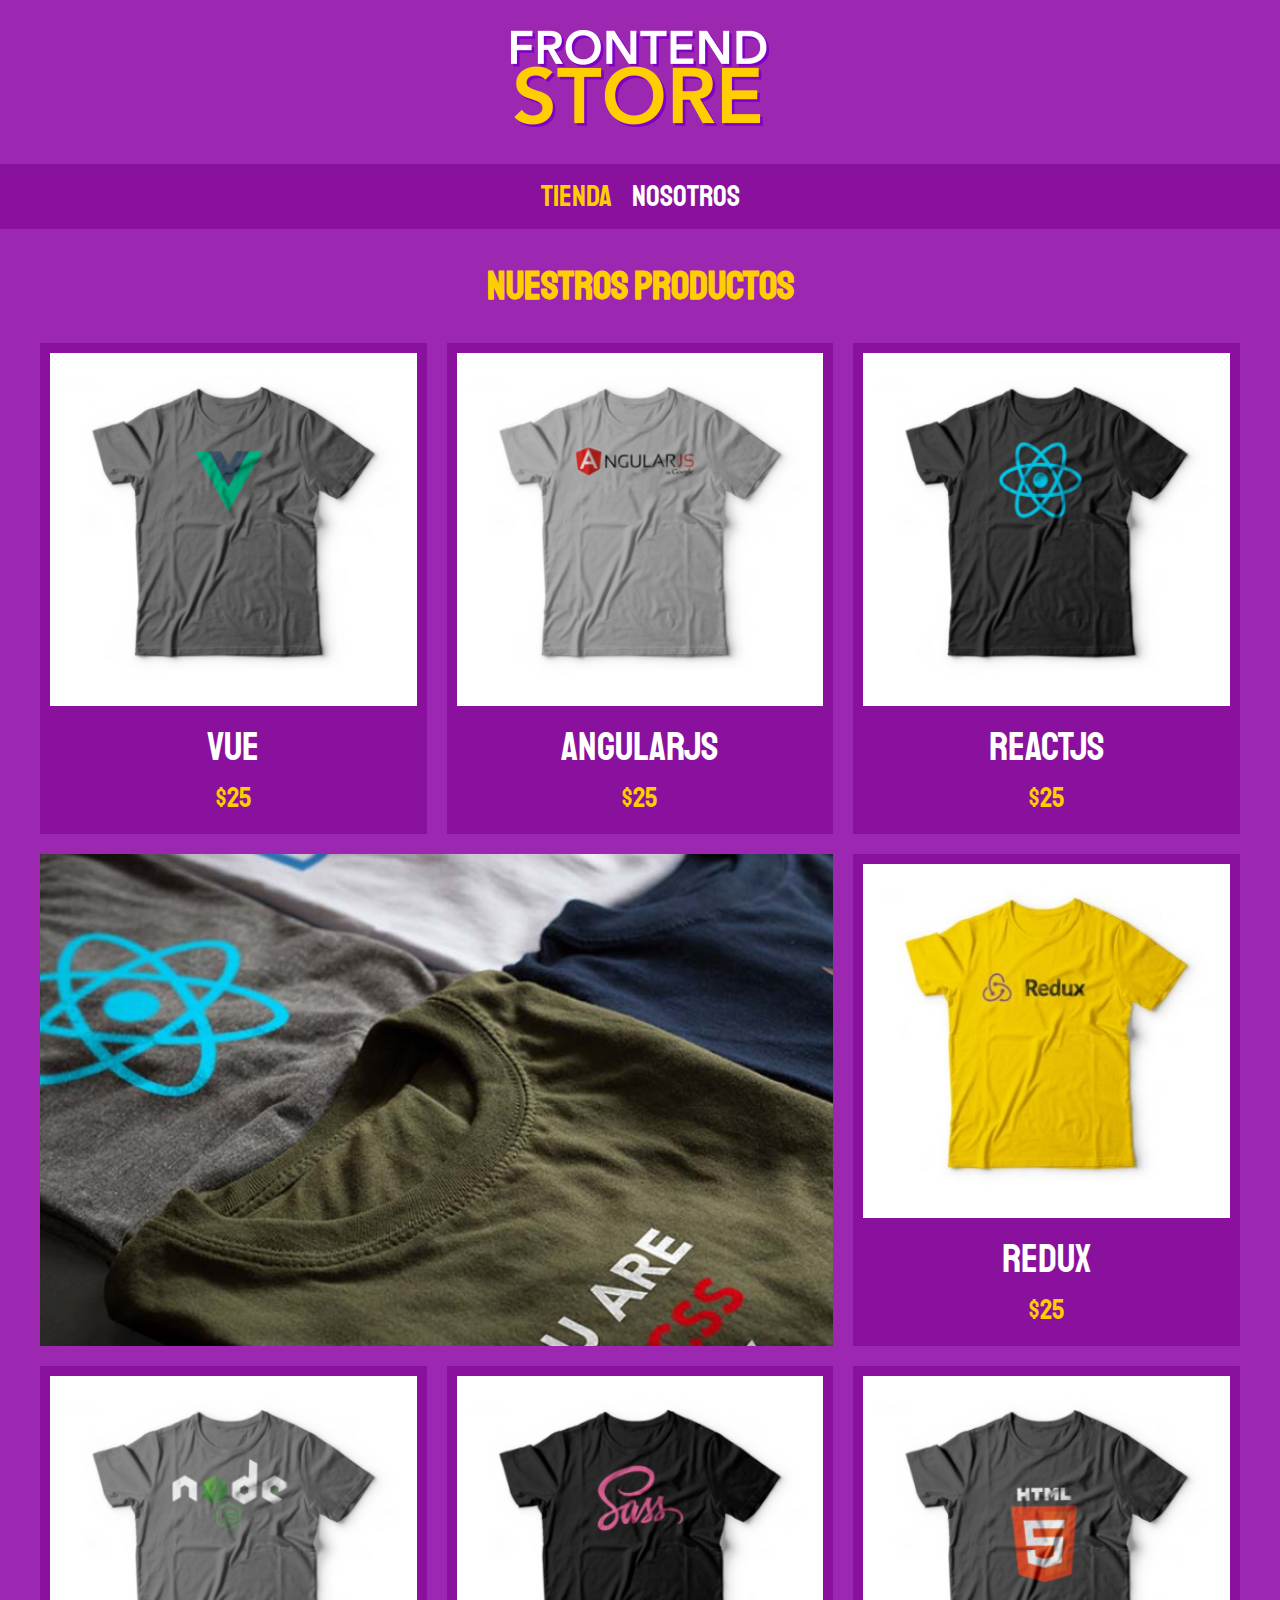
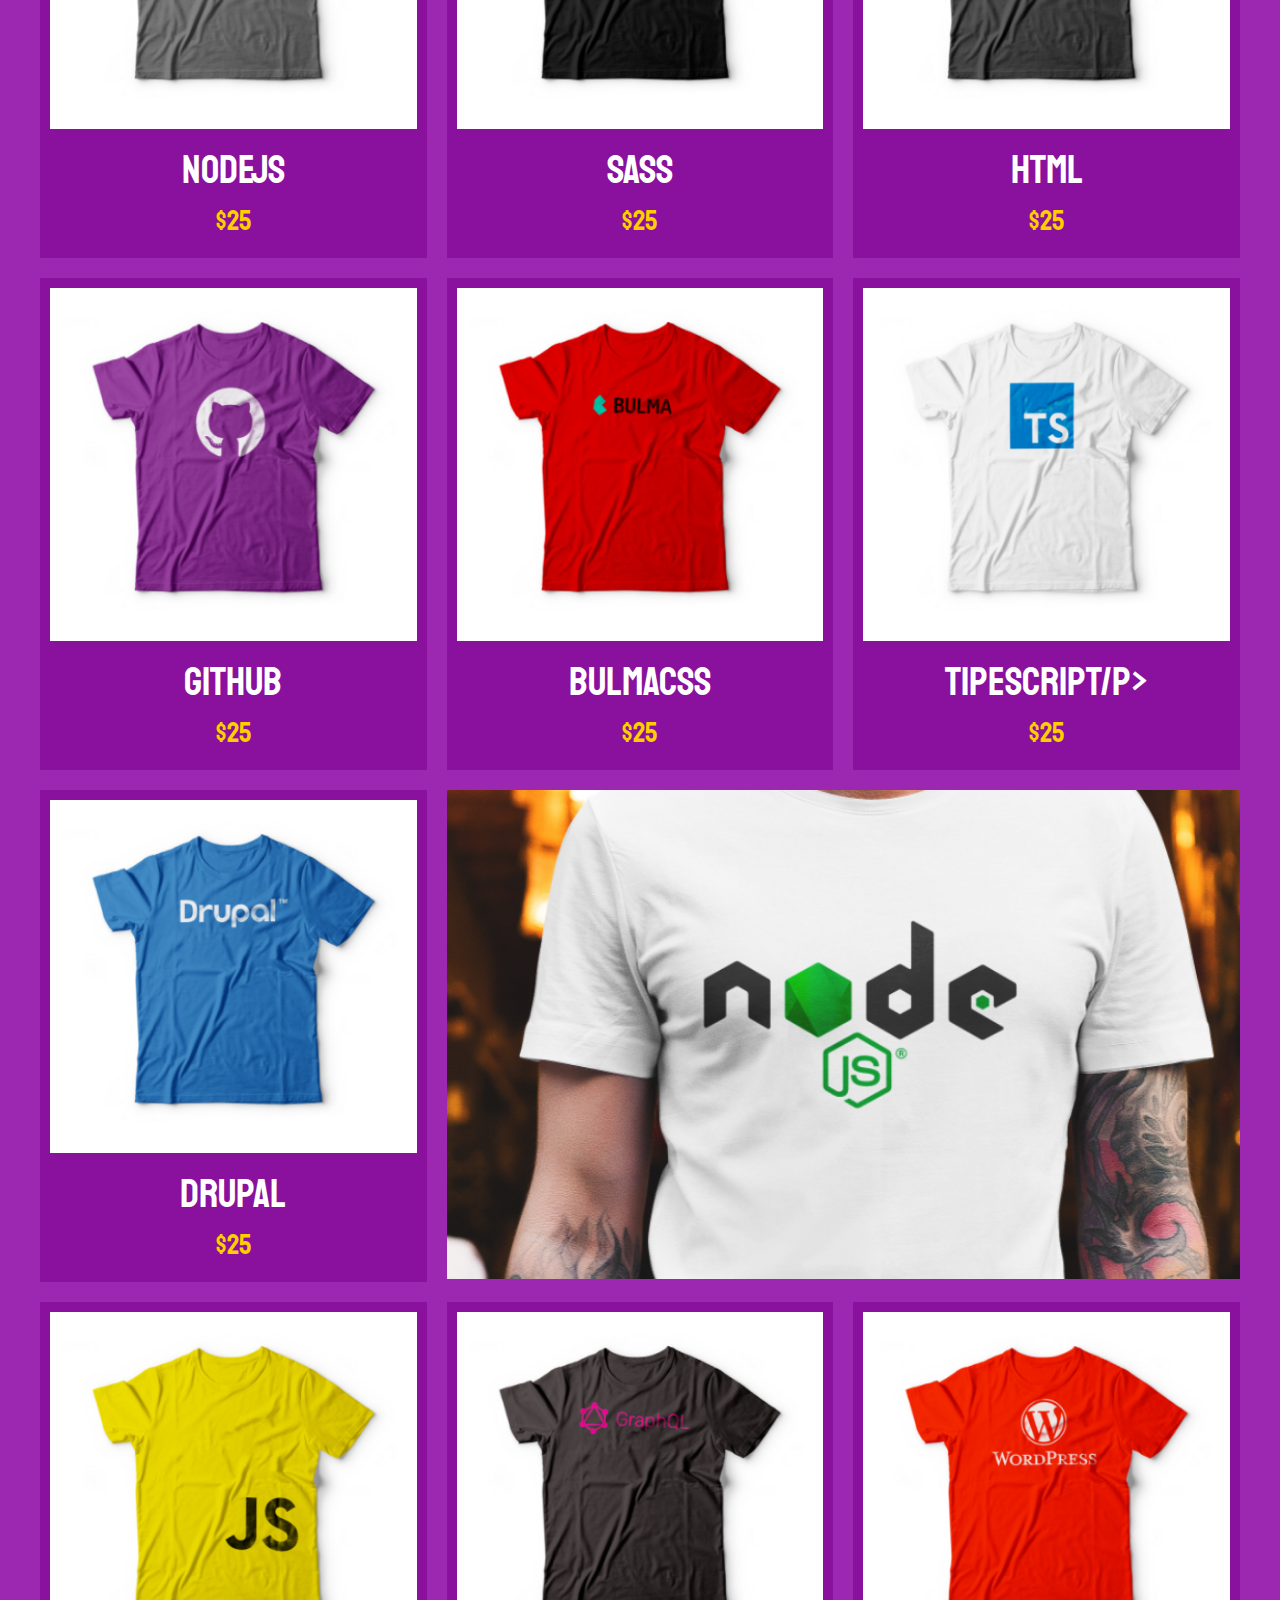
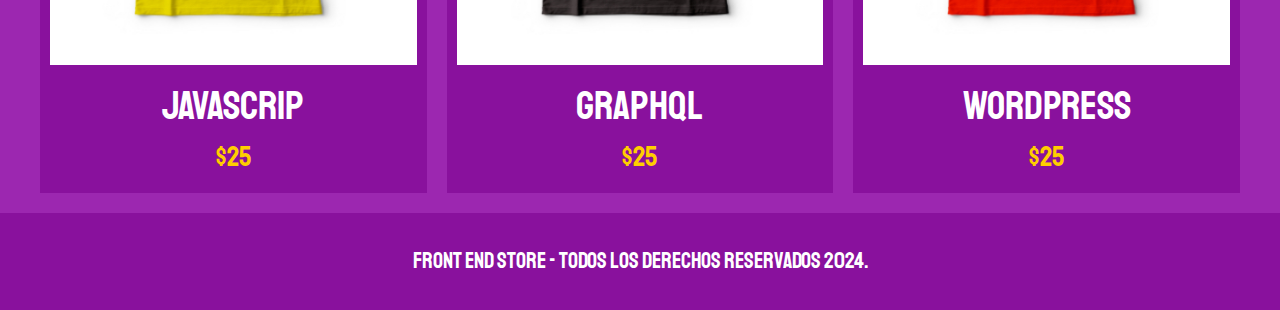
<file: FrontEndStore_inicio/index.html>
<!DOCTYPE html>
<html lang="en">

<head>
    <meta charset="UTF-8">
    <meta name="viewport" content="width=device-width, initial-scale=1.0">
    <title>FrontEnd Store</title>
    <link rel="stylesheet" href="css/normalize.css">
    <link rel="preconnect" href="https://fonts.googleapis.com">
    <link rel="preconnect" href="https://fonts.gstatic.com" crossorigin>
    <link href="https://fonts.googleapis.com/css2?family=Staatliches&display=swap" rel="stylesheet">
    <link rel="stylesheet" href="css/styles.css">
</head>

<body>
    <header class="header">
        <a href="index.html">
            <img class="header__logo" src="img/logo.png" alt="Logotipo">
        </a>
    </header>

    <nav class="navegacion">
        <a class="navegacion__enlace navegacion__enlace--activo" href="index.html">Tienda</a>
        <a class="navegacion__enlace" href="nosotros.html">Nosotros</a>
    </nav>

    <main class="contenedor">
        <h1>Nuestros Productos</h1>

        <div class="grid">
            <div class="producto">
                <a href="producto.html">
                    <img class="producto__imagen" src="img/1.jpg" alt="imagen camisa">
                    <div class="producto__informacion">
                        <p class="producto__nombre">Vue</p>
                        <p class="producto__precio">$25</p>
                    </div>
                </a>
            </div> <!---producto-->
            <div class="producto">
                <a href="producto.html">
                    <img class="producto__imagen" src="img/2.jpg" alt="imagen camisa">
                    <div class="producto__informacion">
                        <p class="producto__nombre">AngularJs</p>
                        <p class="producto__precio">$25</p>
                    </div>
                </a>
            </div> <!---producto-->
            <div class="producto">
                <a href="producto.html">
                    <img class="producto__imagen" src="img/3.jpg" alt="imagen camisa">
                    <div class="producto__informacion">
                        <p class="producto__nombre">ReactJs</p>
                        <p class="producto__precio">$25</p>
                    </div>
                </a>
            </div> <!---producto-->
            <div class="producto">
                <a href="producto.html">
                    <img class="producto__imagen" src="img/4.jpg" alt="imagen camisa">
                    <div class="producto__informacion">
                        <p class="producto__nombre">Redux</p>
                        <p class="producto__precio">$25</p>
                    </div>
                </a>
            </div> <!---producto-->
            <div class="producto">
                <a href="producto.html">
                    <img class="producto__imagen" src="img/5.jpg" alt="imagen camisa">
                    <div class="producto__informacion">
                        <p class="producto__nombre">NodeJs</p>
                        <p class="producto__precio">$25</p>
                    </div>
                </a>
            </div> <!---producto-->
            <div class="producto">
                <a href="producto.html">
                    <img class="producto__imagen" src="img/6.jpg" alt="imagen camisa">
                    <div class="producto__informacion">
                        <p class="producto__nombre">SASS</p>
                        <p class="producto__precio">$25</p>
                    </div>
                </a>
            </div> <!---producto-->
            <div class="producto">
                <a href="producto.html">
                    <img class="producto__imagen" src="img/7.jpg" alt="imagen camisa">
                    <div class="producto__informacion">
                        <p class="producto__nombre">HTML</p>
                        <p class="producto__precio">$25</p>
                    </div>
                </a>
            </div> <!---producto-->
            <div class="producto">
                <a href="producto.html">
                    <img class="producto__imagen" src="img/8.jpg" alt="imagen camisa">
                    <div class="producto__informacion">
                        <p class="producto__nombre">Github</p>
                        <p class="producto__precio">$25</p>
                    </div>
                </a>
            </div> <!---producto-->
            <div class="producto">
                <a href="producto.html">
                    <img class="producto__imagen" src="img/9.jpg" alt="imagen camisa">
                    <div class="producto__informacion">
                        <p class="producto__nombre">BulmaCSS</p>
                        <p class="producto__precio">$25</p>
                    </div>
                </a>
            </div> <!---producto-->
            <div class="producto">
                <a href="producto.html">
                    <img class="producto__imagen" src="img/10.jpg" alt="imagen camisa">
                    <div class="producto__informacion">
                        <p class="producto__nombre">TipeScript/p>
                        <p class="producto__precio">$25</p>
                    </div>
                </a>
            </div> <!---producto-->
            <div class="producto">
                <a href="producto.html">
                    <img class="producto__imagen" src="img/11.jpg" alt="imagen camisa">
                    <div class="producto__informacion">
                        <p class="producto__nombre">Drupal</p>
                        <p class="producto__precio">$25</p>
                    </div>
                </a>
            </div> <!---producto-->
            <div class="producto">
                <a href="producto.html">
                    <img class="producto__imagen" src="img/12.jpg" alt="imagen camisa">
                    <div class="producto__informacion">
                        <p class="producto__nombre">Javascrip</p>
                        <p class="producto__precio">$25</p>
                    </div>
                </a>
            </div> <!---producto-->
            <div class="producto">
                <a href="producto.html">
                    <img class="producto__imagen" src="img/13.jpg" alt="imagen camisa">
                    <div class="producto__informacion">
                        <p class="producto__nombre">GraphQL</p>
                        <p class="producto__precio">$25</p>
                    </div>
                </a>
            </div> <!---producto-->
            <div class="producto">
                <a href="producto.html">
                    <img class="producto__imagen" src="img/14.jpg" alt="imagen camisa">
                    <div class="producto__informacion">
                        <p class="producto__nombre">WordPress</p>
                        <p class="producto__precio">$25</p>
                    </div>
                </a>
            </div> <!---producto-->

            <div class="grafico grafico--camisas"></div>
            <div class="grafico grafico--node"></div>
        </div>
    </main>

    <footer class="footer">
        <p class="footer__texto">Front End Store - Todos los derechos Reservados 2024.</p>
    </footer>

</body>

</html>
</file>
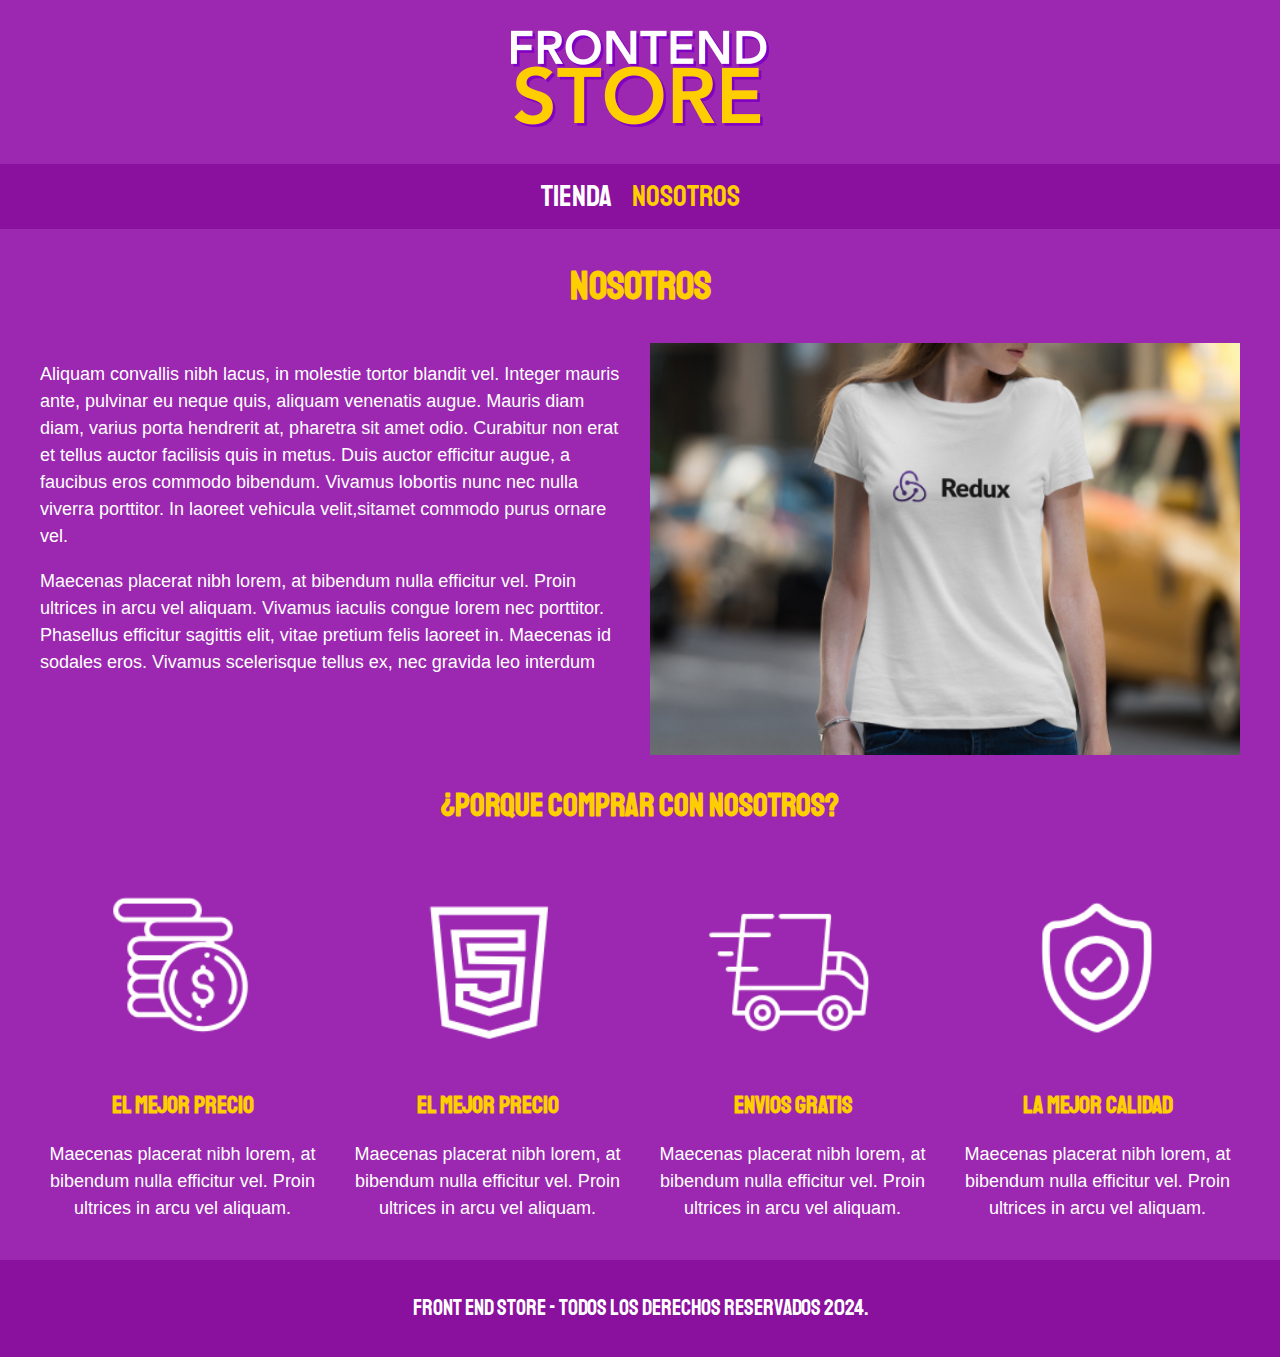
<file: FrontEndStore_inicio/nosotros.html>
<!DOCTYPE html>
<html lang="en">

<head>
    <meta charset="UTF-8">
    <meta name="viewport" content="width=device-width, initial-scale=1.0">
    <title>FrontEnd Store</title>
    <link rel="stylesheet" href="css/normalize.css">
    <link rel="preconnect" href="https://fonts.googleapis.com">
    <link rel="preconnect" href="https://fonts.gstatic.com" crossorigin>
    <link href="https://fonts.googleapis.com/css2?family=Staatliches&display=swap" rel="stylesheet">
    <link rel="stylesheet" href="css/styles.css">
</head>

<body>
    <header class="header">
        <a href="index.html">
            <img class="header__logo" src="img/logo.png" alt="Logotipo">
        </a>
    </header>

    <nav class="navegacion">
        <a class="navegacion__enlace " href="index.html">Tienda</a>
        <a class="navegacion__enlace navegacion__enlace--activo" href="nosotros.html">Nosotros</a>
    </nav>

    <main class="contenedor">
        <h1>Nosotros</h1>
        <div class="nosotros">
            <div class="nosotros__contenido">
                <p> Aliquam convallis nibh lacus, in molestie tortor blandit vel. Integer mauris ante, pulvinar eu neque
                    quis, aliquam venenatis augue. Mauris diam diam, varius porta hendrerit at, pharetra sit amet odio.
                    Curabitur non erat et tellus auctor facilisis quis in metus. Duis auctor efficitur augue, a faucibus
                    eros commodo bibendum. Vivamus lobortis nunc nec nulla viverra porttitor. In laoreet vehicula
                    velit,sitamet commodo purus ornare vel.
                </p>

                <p> Maecenas placerat nibh lorem, at bibendum nulla efficitur vel. Proin ultrices in arcu vel aliquam.
                    Vivamus iaculis congue lorem nec porttitor. Phasellus efficitur sagittis elit, vitae pretium felis
                    laoreet in. Maecenas id sodales eros. Vivamus scelerisque tellus ex, nec gravida leo interdum
                </p>

            </div>
            <img class="nosotros__imagen" src="img/nosotros.jpg" alt="imagen nosotros">
        </div>
    </main>

    <section class="contenedor comprar">
        <h2 class="comprar__titulo"> ¿Porque comprar con nosotros?</h2>
        <div class="bloques">
            <div class="bloque">
                <img class="bloque__imagen" src="img/icono_1.png" alt="porque comprar">
                <h3 class="bloque__titulo">El mejor Precio</h3>
                <p>Maecenas placerat nibh lorem, at bibendum nulla efficitur vel. Proin ultrices in arcu vel aliquam.
                </p>
            </div> <!--Bloque-->

            <div class="bloque">
                <img class="bloque__imagen" src="img/icono_2.png" alt="Para Devs">
                <h3 class="bloque__titulo">El mejor Precio</h3>
                <p>Maecenas placerat nibh lorem, at bibendum nulla efficitur vel. Proin ultrices in arcu vel aliquam.
                </p>
            </div> <!--Bloque-->

            <div class="bloque">
                <img class="bloque__imagen" src="img/icono_3.png"" alt="porque comprar">
                <h3 class="bloque__titulo">Envios Gratis</h3>
                <p>Maecenas placerat nibh lorem, at bibendum nulla efficitur vel. Proin ultrices in arcu vel aliquam.
                </p>
            </div> <!--Bloque-->

            <div class="bloque">
                <img class="bloque__imagen" src="img/icono_4.png"" alt="porque comprar">
                <h3 class="bloque__titulo">La mejor calidad</h3>
                <p>Maecenas placerat nibh lorem, at bibendum nulla efficitur vel. Proin ultrices in arcu vel aliquam.
                </p>
            </div> <!--Bloque-->

        </div> <!--Bloques-->
    </section>

    <footer class="footer">
        <p class="footer__texto">Front End Store - Todos los derechos Reservados 2024.</p>
    </footer>

</body>

</html>
</file>
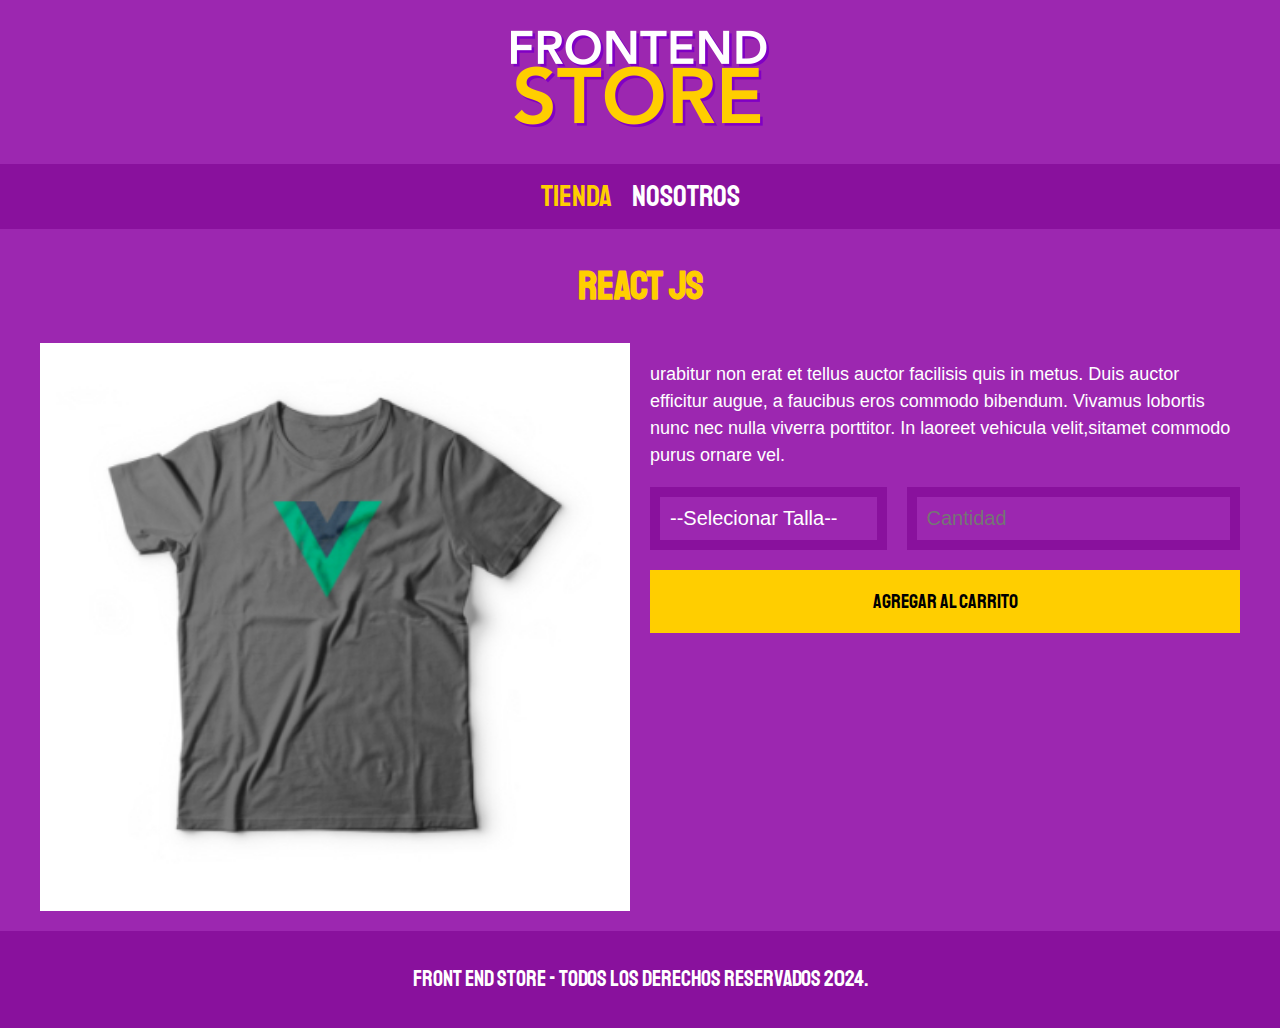
<file: FrontEndStore_inicio/producto.html>
<!DOCTYPE html>
<html lang="en">

<head>
    <meta charset="UTF-8">
    <meta name="viewport" content="width=device-width, initial-scale=1.0">
    <title>FrontEnd Store</title>
    <link rel="stylesheet" href="css/normalize.css">
    <link rel="preconnect" href="https://fonts.googleapis.com">
    <link rel="preconnect" href="https://fonts.gstatic.com" crossorigin>
    <link href="https://fonts.googleapis.com/css2?family=Staatliches&display=swap" rel="stylesheet">
    <link rel="stylesheet" href="css/styles.css">
</head>

<body>
    <header class="header">
        <a href="index.html">
            <img class="header__logo" src="img/logo.png" alt="Logotipo">
        </a>
    </header>

    <nav class="navegacion">
        <a class="navegacion__enlace navegacion__enlace--activo" href="index.html">Tienda</a>
        <a class="navegacion__enlace" href="nosotros.html">Nosotros</a>
    </nav>

    <main class="contenedor">
        <h1>React Js</h1>

        <div class="camisa">
            <img class="camisa__imagen" src="img/1.jpg" alt="Imagen del producto">

            <div class="contenido__camisa">
                <p>
                    urabitur non erat et tellus auctor facilisis quis in metus. Duis auctor efficitur augue, a faucibus
                    eros commodo bibendum. Vivamus lobortis nunc nec nulla viverra porttitor. In laoreet vehicula
                    velit,sitamet commodo purus ornare vel.</p>
            
                <form class="formulario">
                    <select class="formulario__campo">
                        <option disabled selected>--Selecionar Talla--</option>
                        <option>Chica</option>
                        <option>Mediana</option>
                        <option>Grande</option>
                    </select>
                    <input class="formulario__campo" type="number" placeholder="Cantidad" min="1">
                    <input class="formulario__submit" type="submit" value="Agregar al Carrito">
                </form>
            </div>
        </div>
    </main>

    <footer class="footer">
        <p class="footer__texto">Front End Store - Todos los derechos Reservados 2024.</p>
    </footer>

</body>

</html>
</file>
<file: FrontEndStore_inicio/css/styles.css>
:root {
    --primario: #9c27b0;
    --primarioOscuro: #89119d;
    --secundario: #ffce00;
    --secundarioOscuro: rgb(233, 287, 2);
    --blanco: #fff;
    --negro: #0000;

    --fuentePrincipal:  "Staatliches", sans-serif;
}

html {
    box-sizing: border-box;
    font-size: 62.5%;
}

*,
*:before,
*:after {
    box-sizing: inherit;
}

/** Globales **/
body {
    background-color: var(--primario);
    font-size: 1.6rem;
    line-height: 1.5;
}

p {
    font-size: 1.8rem;
    font-family: Arial, Helvetica, sans-serif;
    color: var(--blanco);
}

a {
    text-decoration: none;
}

img {
    width: 100%;
}

.contenedor {
    max-width: 120rem;
    margin: 0 auto;
}

h1,
h2,
h3 {
    text-align: center;
    color: var(--secundario);
    font-family: var(--fuentePrincipal);
}

h1 {
    font-size: 4rem;
}

h2 {
    font-size: 3.2rem;
}

h3 {
    font-size: 2.4rem;
}

/** Header **/
.header {
    display: flex;
    justify-content: center;
}

.header__logo {
    margin: 3rem 0;
}

/** Footer**/
.footer {
    background-color: var(--primarioOscuro);
    padding: 1rem 0;
    margin-top: 2rem;
}
.footer__texto {
    font-family: var(--fuentePrincipal);
    text-align: center;
    font-size: 2.2rem;
}

/** Navegacion**/
/** alt + click = para selecionar una o varias lineas con click**/

.navegacion {
    background-color: var(--primarioOscuro);
    padding: 1rem 0;
    display: flex;
    justify-content: center;
    gap: 2rem;
}

.navegacion__enlace {
    font-family: var(--fuentePrincipal);
    color: var(--blanco);
    font-size: 3rem;
}

.navegacion__enlace--activo,
.navegacion__enlace:hover {
    color: var(--secundario);
}

/** Grid **/

.grid {
    display: grid;
    grid-template-columns: repeat(2, 1fr);
    gap: 2rem;
}

@media (min-width: 768px) {
    .grid {
        grid-template-columns: repeat(3, 1fr);
    }
}

/** Productos**/
.producto{
    background-color: var(--primarioOscuro);
    padding: 1rem;
}

.producto__nombre {
    font-size: 4rem;
}
.producto__precio {
    font-size: 2.8rem;
    color: var(--secundario);
}
.producto__nombre,
.producto__precio {
    font-family: var(--fuentePrincipal);
    margin: 1rem 0;
    text-align: center;
    line-height: 1.2;
}

/** Graficos**/
.grafico { 
    min-height: 30rem;
    background-repeat: no-repeat;
    background-size: 100%;
    grid-column: 1 / 3;
}

.grafico--camisas { 
    grid-row: 2 / 3;
    background-image: url(../img/grafico1.jpg);
    
}

.grafico--node { 
    background-image: url(../img/grafico2.jpg);
    grid-row: 8 / 9;
}

@media (min-width: 768px)  {
    .grafico--node { 
        grid-row: 5 / 6;
        grid-column: 2 / 4;
    }
}

/** Nosotros**/
.nosotros {
    display: grid;
    grid-template-rows: repeat(2, auto);
}
@media (min-width: 768px) {
    .nosotros { 
        grid-template-columns: repeat(2, 1fr);
        column-gap: 2rem;
    }
}

.nosotros__imagen{ 
    grid-row: 1 / 2;
    
}
@media (min-width: 768px) {
    .nosotros__imagen {
        grid-column: 2 / 3;

    }
}

/** Bloques**/
.bloques {
    display: grid;
    grid-template-columns: repeat(2, 1fr);
    gap: 2rem;

}
@media (min-width: 768px) {
    .bloques {
        grid-template-columns: repeat(4, 1fr);
    }
}
.bloque {
    text-align: center;
}
.bloque__titulo {
    margin: 0;
}

/**Pagina del producto**/
@media (min-width: 768px) {
    .camisa {
        display: grid;
        grid-template-columns: repeat(2, 1fr);
        column-gap: 2rem;
    }
}
.formulario {
    display: grid;
    grid-template-columns: 2, 1fr;
    gap: 2rem;

}
.formulario__campo {
    border: 1rem, solid var(--primarioOscuro);
    background-color: transparent;
    color: var(--blanco);
    font-size: 2rem;
    font-family: Arial, Helvetica, sans-serif;
    padding: 1rem;
    appearance: none;
}
.formulario__submit {
    background-color: var(--secundario);
    border: none;
    font-size: 2rem;
    font-family: var(--fuentePrincipal);
    padding: 2rem;
    transition: background-color .3s ease;
    grid-column: 1 / 3;
}
.formulario__submit:hover {
    cursor: pointer;
    background-color: var(--secundarioOscuro);
}
</file>
